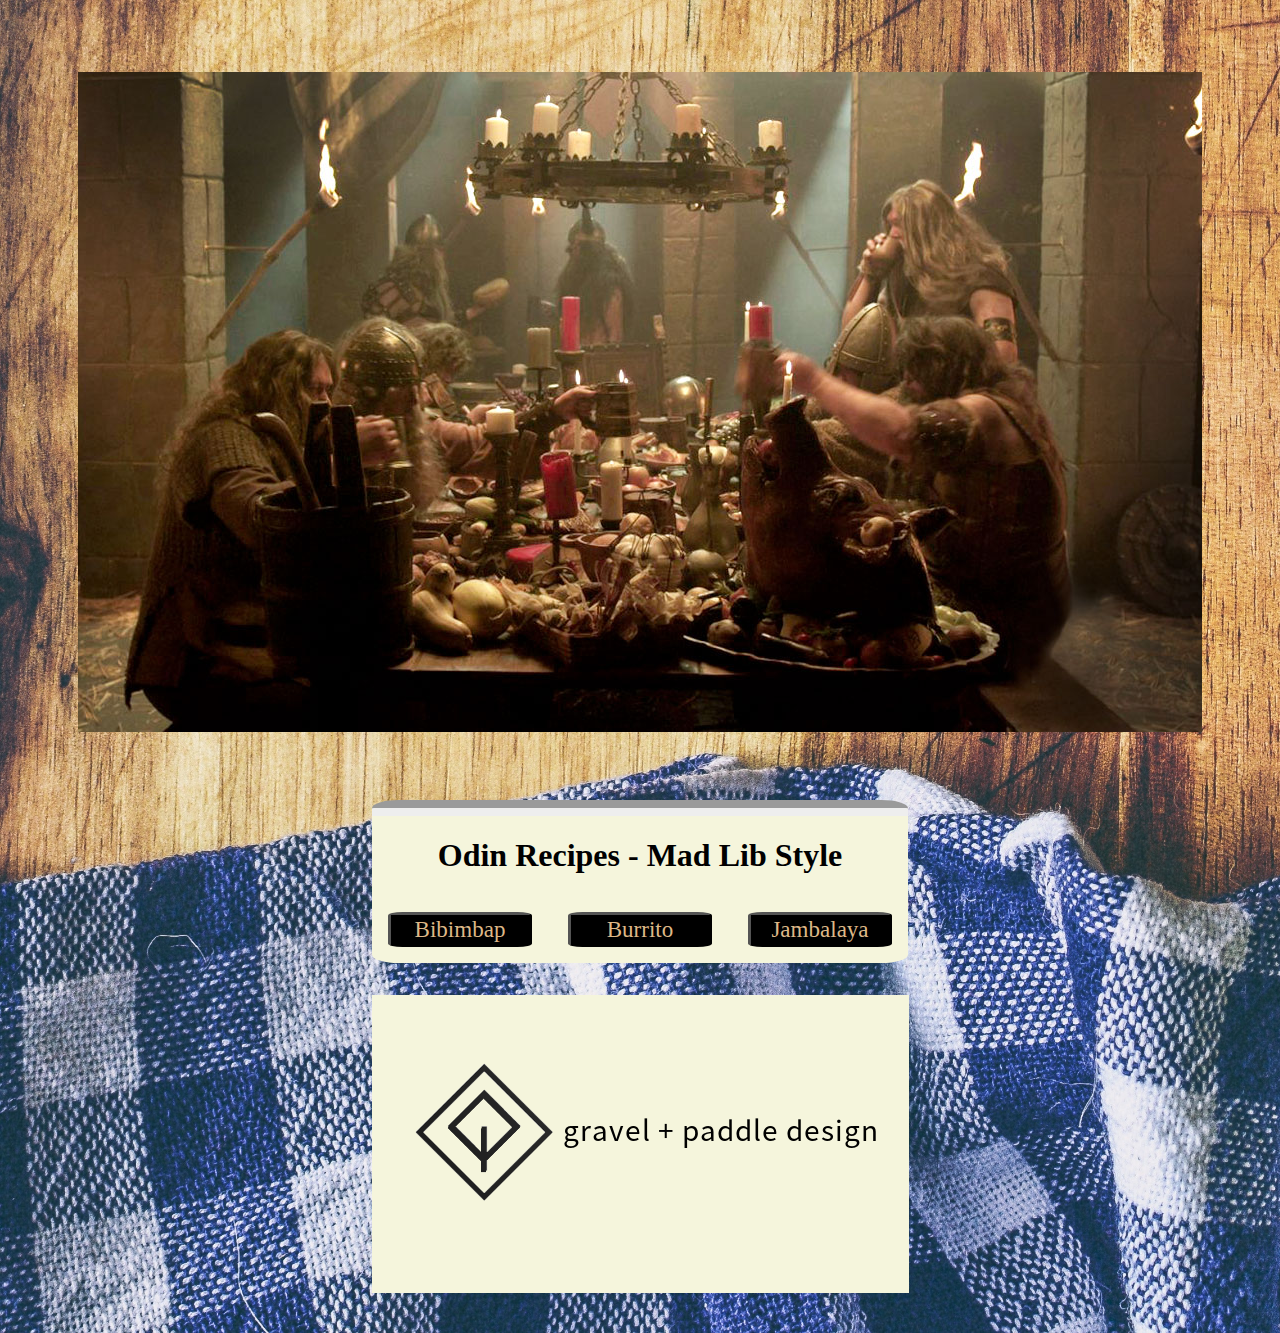
<file: index.html>
<!DOCTYPE html>
<html lang="en">

<head>
    <meta charset="UTF-8">
    <meta http-equiv="X-UA-Compatible" content="IE=edge">
    <meta name="viewport" content="width=device-width, initial-scale=1.0">
    <title>Odin Recipes For All</title>
    <link rel="stylesheet" href="flair.css">
</head>

<body>

    <div class="img">
        <img src="Feast.jpg">

    </div>

    <div class="hub">
        <h1>Odin Recipes - Mad Lib Style</h1>
        <button><a href="./Recipes/bibimbap.html">Bibimbap</a></button>
        <!-- <br> -->
        <button><a href="./Recipes/Burrito.html">Burrito</a></button>
        <!-- <br> -->
        <button><a href="./Recipes/Jambo.html">Jambalaya</a></button>
    </div>

    <div class="img2">
        <img src="GPLogoL.png" </div>
</body>



</html>
</file>
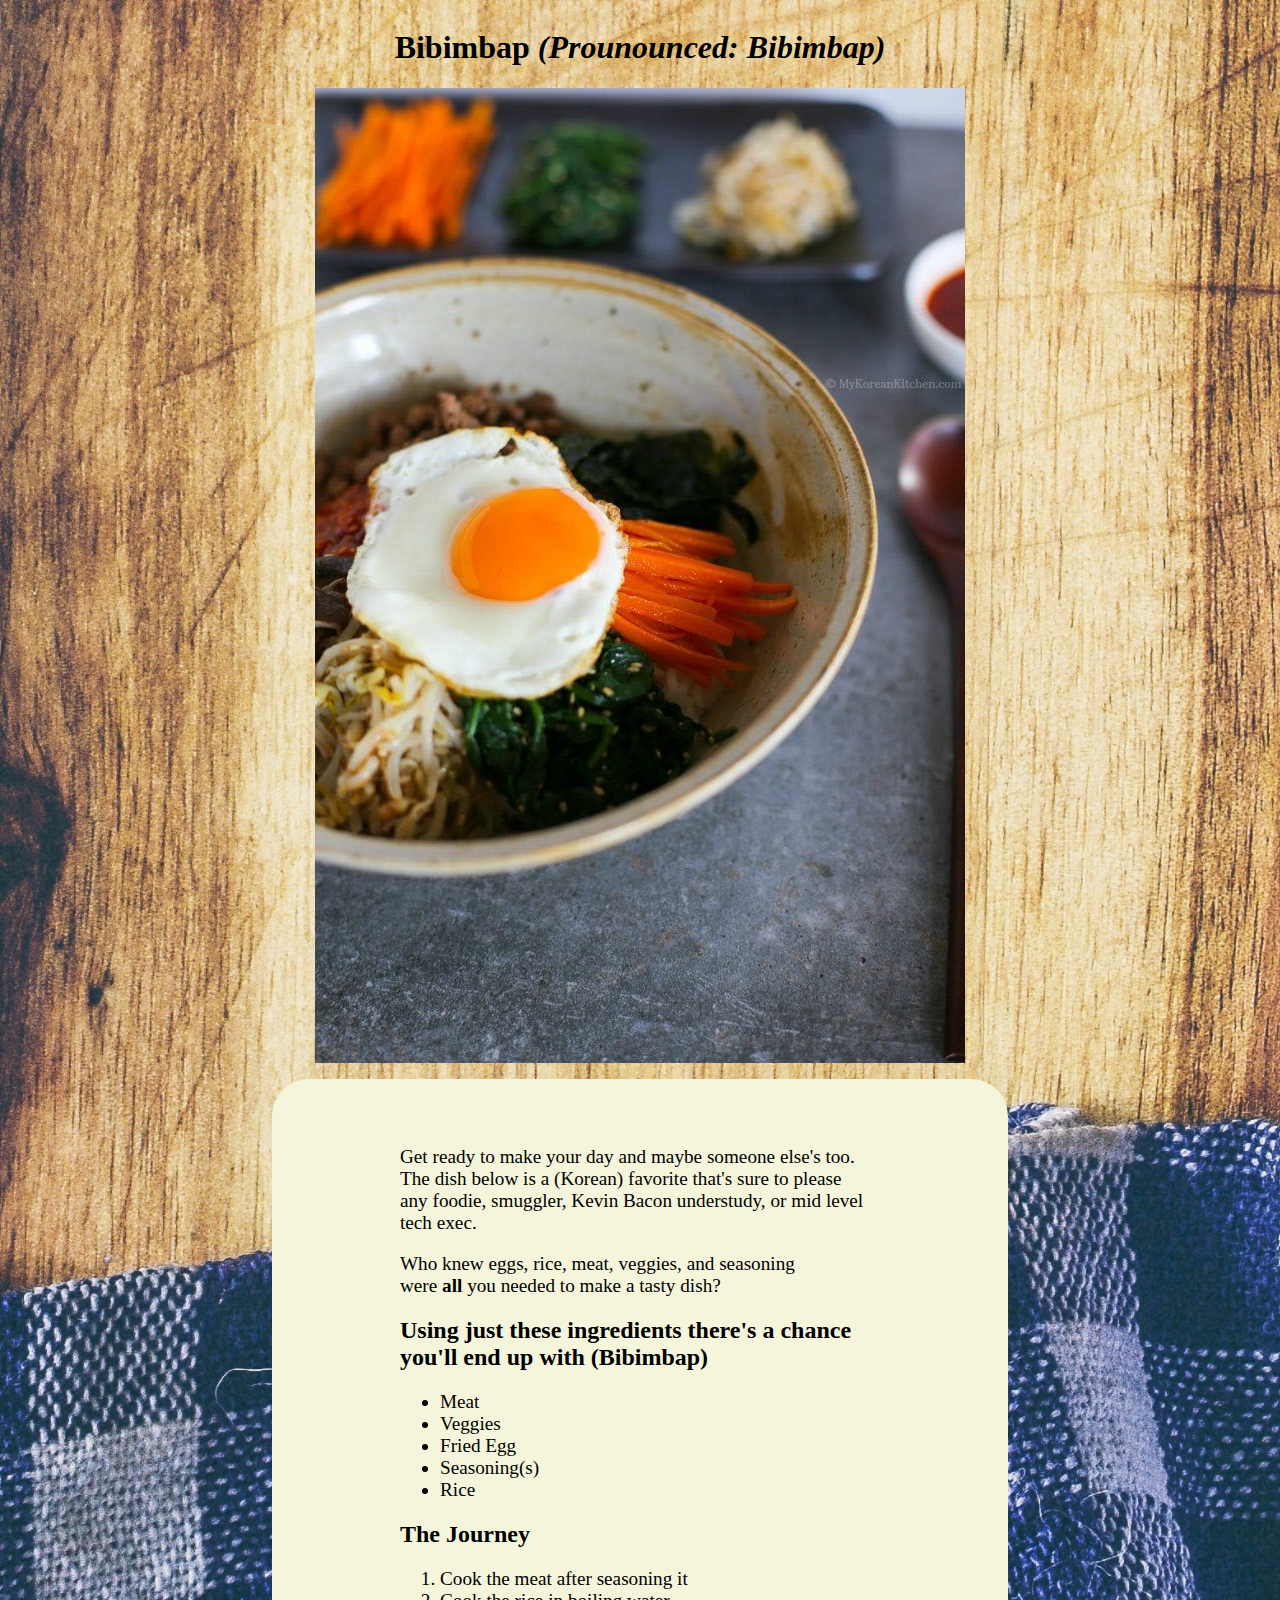
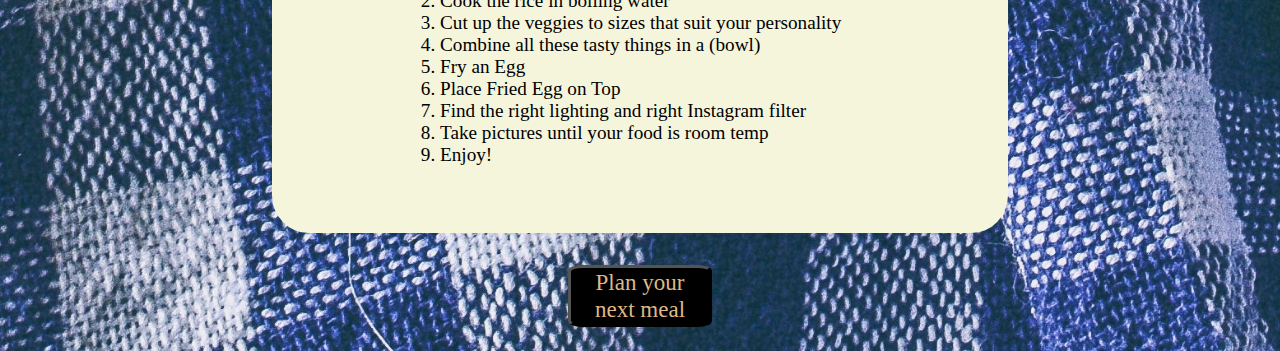
<file: Recipes/bibimbap.html>
<!DOCTYPE html>
<html lang="en">

<head>
    <meta charset="UTF-8">
    <meta http-equiv="X-UA-Compatible" content="IE=edge">
    <meta name="viewport" content="width=device-width, initial-scale=1.0">
    <title>Document</title>
    <link rel="stylesheet" href="/flair.css">

</head>

<body>
    <h1>
        Bibimbap <i>(Prounounced: Bibimbap)</i>
    </h1>

    <img src="BB.jpg">

    <div class="rec">
        <p>
            Get ready to make your day and maybe someone else's too. <br>
            The dish below is a (Korean) favorite that's sure to please <br>
            any foodie, smuggler, Kevin Bacon understudy, or mid level <br>
            tech exec. <br>
        </p>
        <p>
            Who knew eggs, rice, meat, veggies, and seasoning <br>
            were <strong>all</strong> you needed to make a tasty dish?
        </p>

        <h2>Using just these ingredients there's a chance you'll end up with (Bibimbap)</h2>

        <ul>
            <li>Meat</li>
            <li>Veggies</li>
            <li>Fried Egg</li>
            <li>Seasoning(s)</li>
            <li>Rice</li>
        </ul>

        <h2>The Journey</h2>

        <ol>
            <li>Cook the meat after seasoning it</li>
            <li>Cook the rice in boiling water</li>
            <li>Cut up the veggies to sizes that suit your personality</li>
            <li>Combine all these tasty things in a (bowl)</li>
            <li>Fry an Egg</li>
            <li>Place Fried Egg on Top</li>
            <li>Find the right lighting and right Instagram filter</li>
            <li>Take pictures until your food is room temp</li>
            <Li>Enjoy!</Li>
        </ol>
    </div>

    <div class="ret">
        <button><a href="/index.html">Plan your next meal</a></button>

    </div>
</body>

</html>
</file>
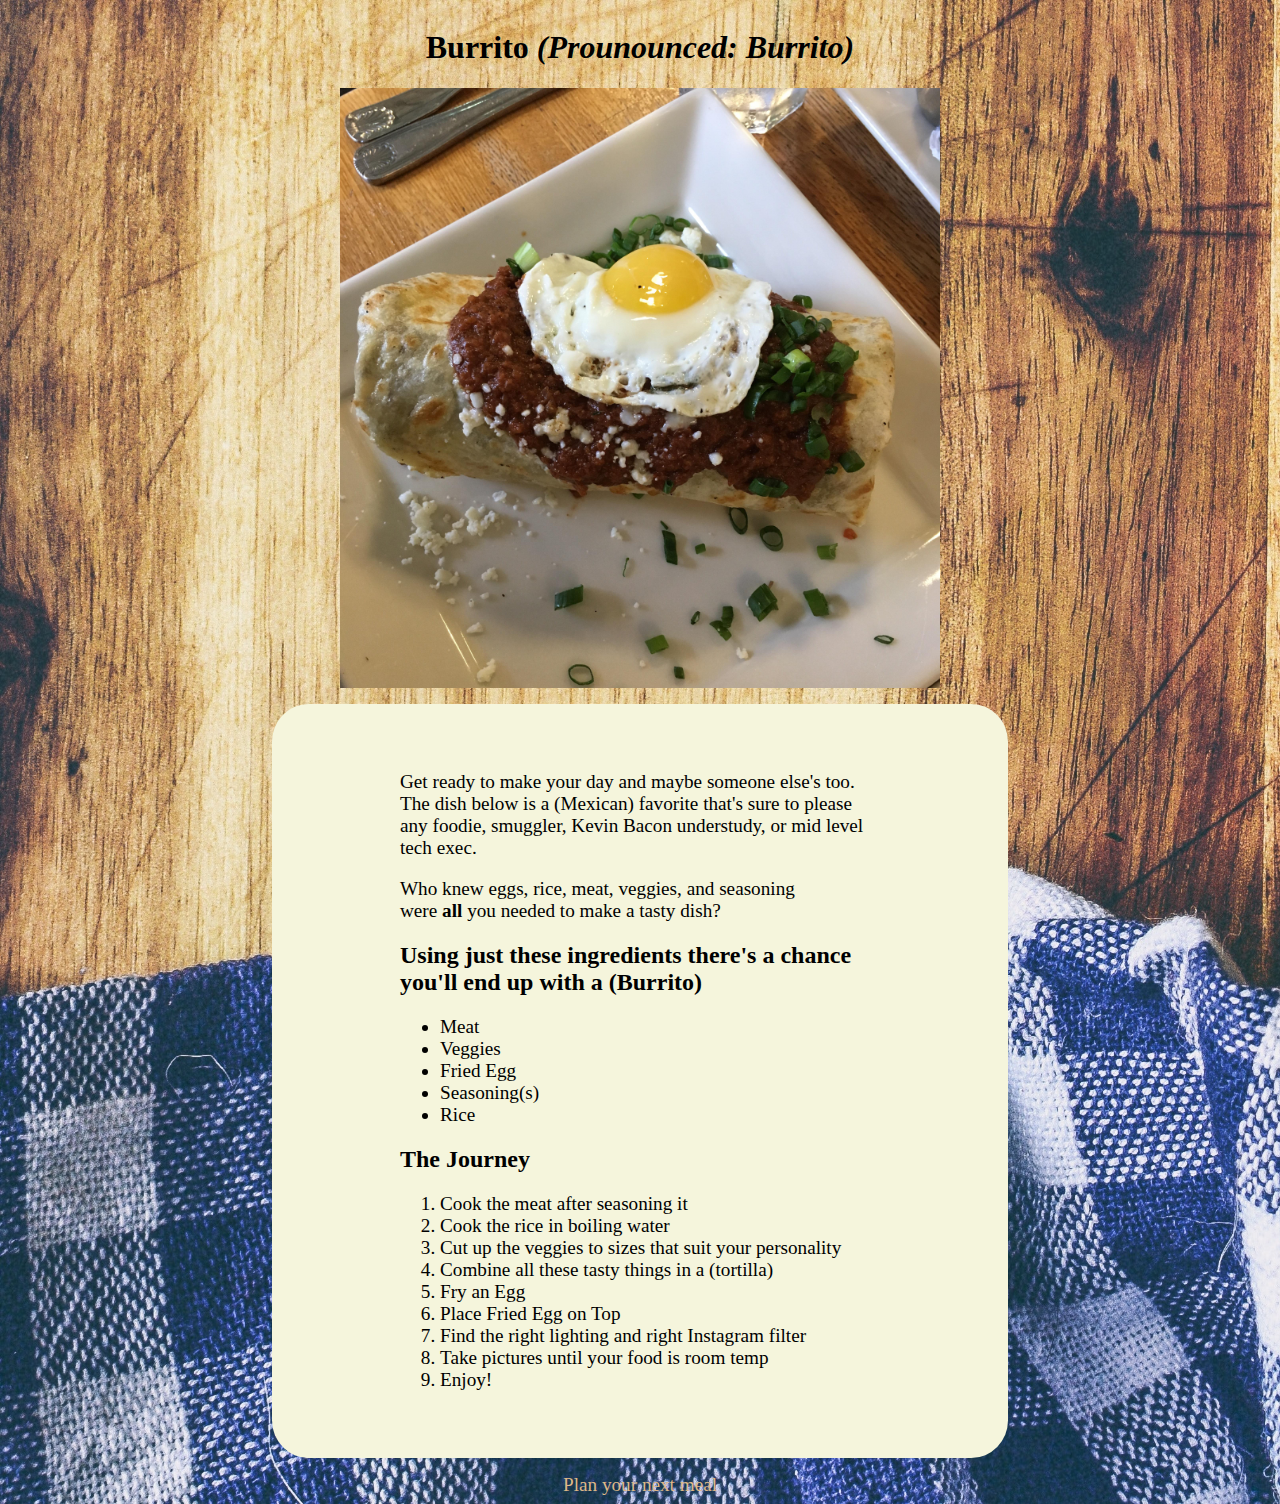
<file: Recipes/Burrito.html>
<!DOCTYPE html>
<html lang="en">

<head>
    <meta charset="UTF-8">
    <meta http-equiv="X-UA-Compatible" content="IE=edge">
    <meta name="viewport" content="width=device-width, initial-scale=1.0">
    <title>Document</title>
    <link rel="stylesheet" href="/flair.css">

</head>

<body>
    <h1>
        Burrito <i>(Prounounced: Burrito)</i>
    </h1>

    <img src="BR.jpg" style="width:600px;height:600px;">

    <div class="rec">
        <p>
            Get ready to make your day and maybe someone else's too. <br>
            The dish below is a (Mexican) favorite that's sure to please <br>
            any foodie, smuggler, Kevin Bacon understudy, or mid level <br>
            tech exec. <br>
        </p>
        <p>
            Who knew eggs, rice, meat, veggies, and seasoning <br>
            were <strong>all</strong> you needed to make a tasty dish?
        </p>

        <h2>Using just these ingredients there's a chance you'll end up with a (Burrito)</h2>

        <ul>
            <li>Meat</li>
            <li>Veggies</li>
            <li>Fried Egg</li>
            <li>Seasoning(s)</li>
            <li>Rice</li>
        </ul>

        <h2>The Journey</h2>

        <ol>
            <li>Cook the meat after seasoning it</li>
            <li>Cook the rice in boiling water</li>
            <li>Cut up the veggies to sizes that suit your personality</li>
            <li>Combine all these tasty things in a (tortilla)</li>
            <li>Fry an Egg</li>
            <li>Place Fried Egg on Top</li>
            <li>Find the right lighting and right Instagram filter</li>
            <li>Take pictures until your food is room temp</li>
            <Li>Enjoy!</Li>
        </ol>
    </div>
    <a href="/index.html">Plan your next meal</a>

</body>

</html>
</file>
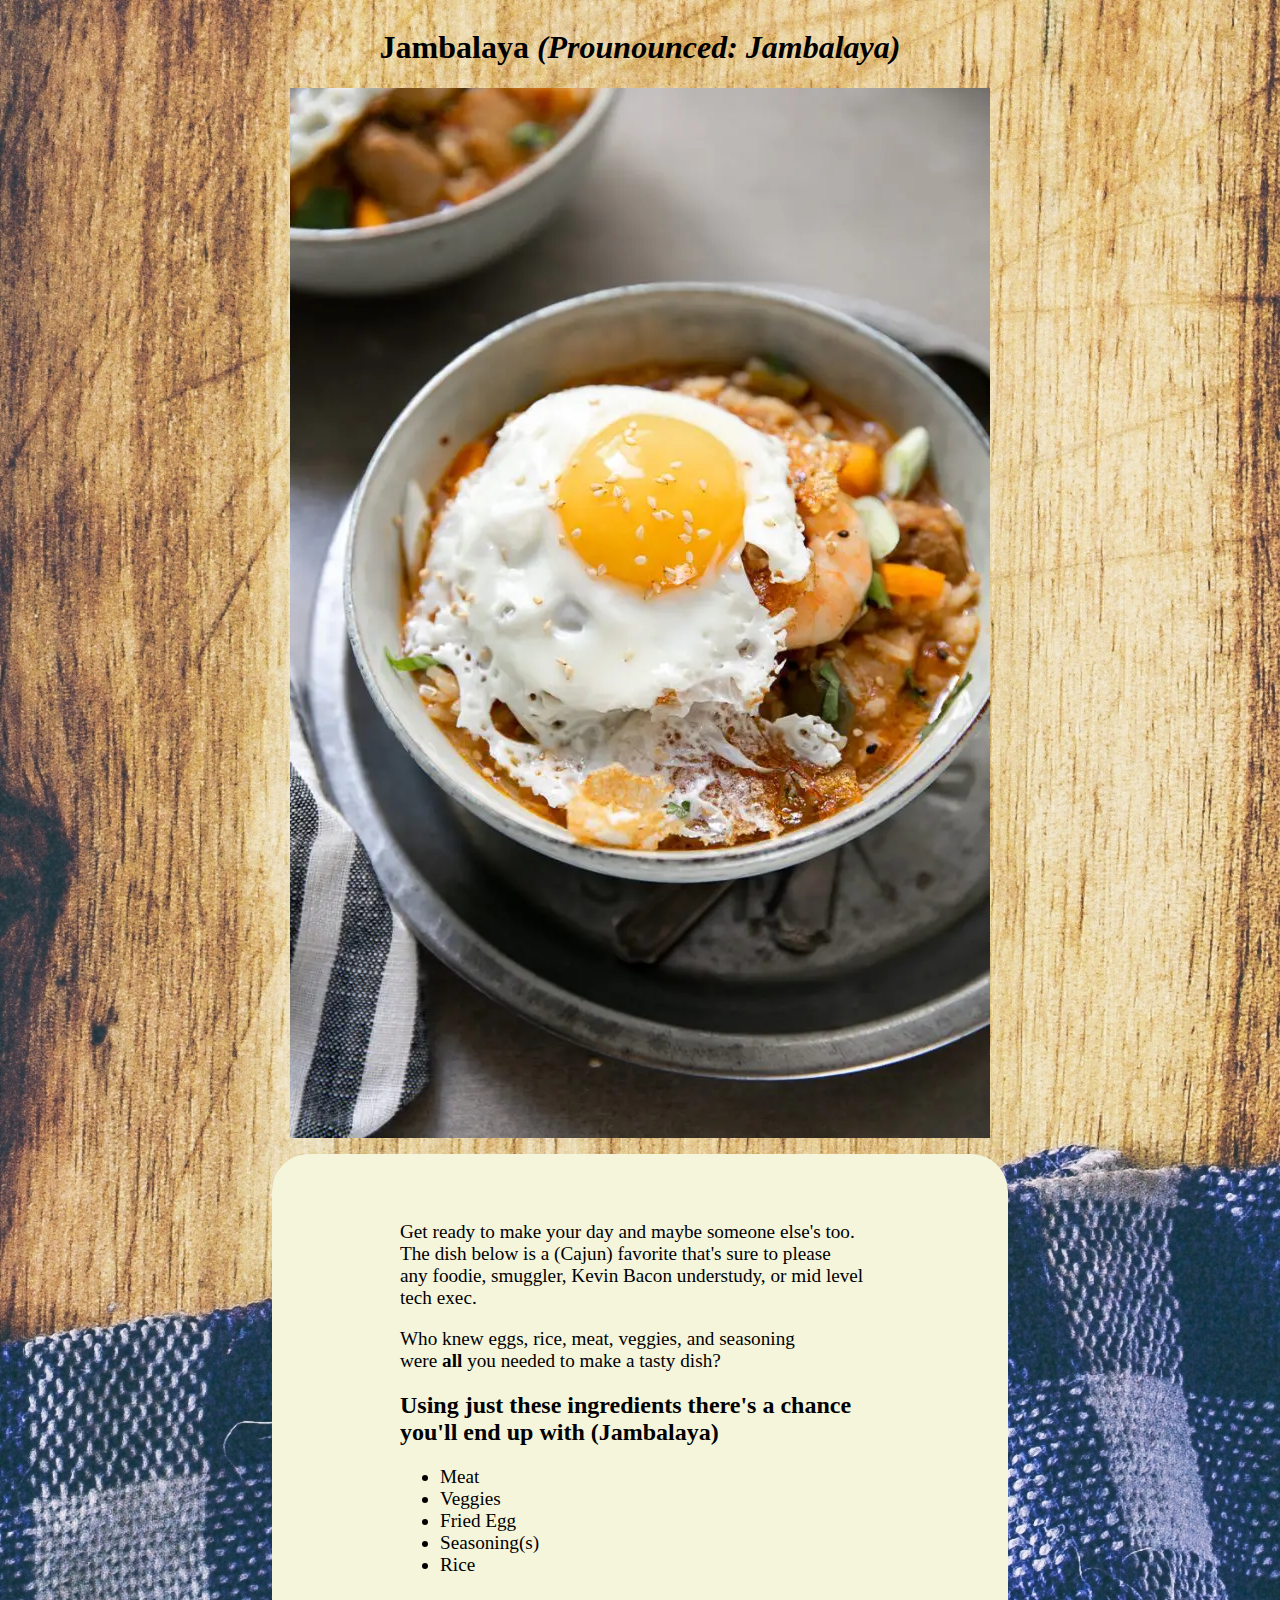
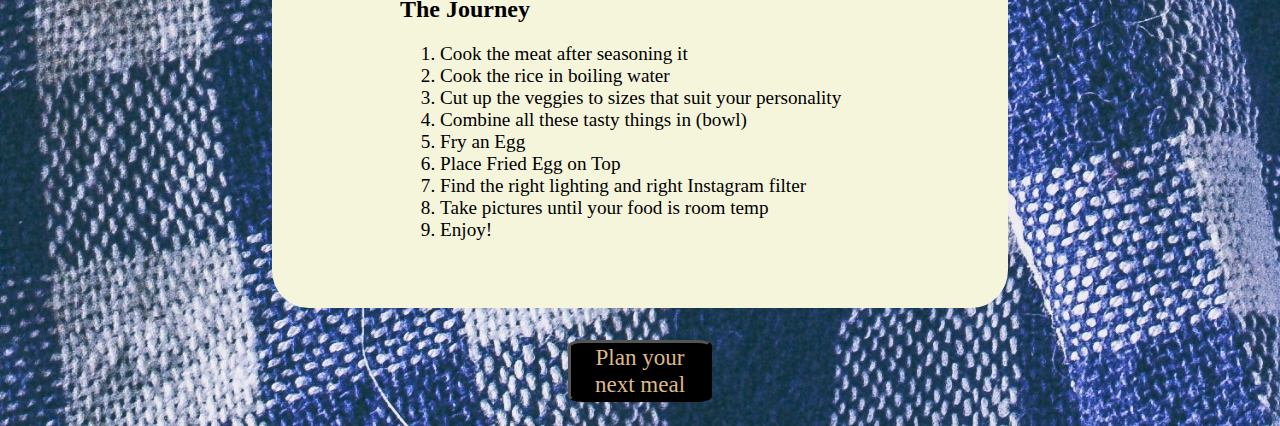
<file: Recipes/Jambo.html>
<!DOCTYPE html>
<html lang="en">

<head>
    <meta charset="UTF-8">
    <meta http-equiv="X-UA-Compatible" content="IE=edge">
    <meta name="viewport" content="width=device-width, initial-scale=1.0">
    <title>Document</title>
    <link rel="stylesheet" href="/flair.css">

</head>

<body>
    <h1>
        Jambalaya <i>(Prounounced: Jambalaya)</i>
    </h1>

    <img src="Jambo.webp">

    <div class="rec">
        <p>
            Get ready to make your day and maybe someone else's too. <br>
            The dish below is a (Cajun) favorite that's sure to please <br>
            any foodie, smuggler, Kevin Bacon understudy, or mid level <br>
            tech exec. <br>
        </p>
        <p>
            Who knew eggs, rice, meat, veggies, and seasoning <br>
            were <strong>all</strong> you needed to make a tasty dish?
        </p>

        <h2>Using just these ingredients there's a chance you'll end up with (Jambalaya)</h2>

        <ul>
            <li>Meat</li>
            <li>Veggies</li>
            <li>Fried Egg</li>
            <li>Seasoning(s)</li>
            <li>Rice</li>
        </ul>

        <h2>The Journey</h2>

        <ol>
            <li>Cook the meat after seasoning it</li>
            <li>Cook the rice in boiling water</li>
            <li>Cut up the veggies to sizes that suit your personality</li>
            <li>Combine all these tasty things in (bowl)</li>
            <li>Fry an Egg</li>
            <li>Place Fried Egg on Top</li>
            <li>Find the right lighting and right Instagram filter</li>
            <li>Take pictures until your food is room temp</li>
            <Li>Enjoy!</Li>
        </ol>
    </div>

    <div class="ret">
        <button><a href="/index.html">Plan your next meal</a></button>

    </div>
</body>

</html>
</file>
<file: flair.css>
body {
    display: flex;
    flex-direction: column;
    flex-wrap: wrap;
    flex: 1, 2, 0;
    align-items: center;
    justify-content: space-around;
    background-image: url(tcloth.jpg);
    background-size: cover;
}

h1 {
    color: 264653ff;
    font-family: Papyrus, fantasy;
    border-color: beige;
    border-width: 10px;
    /* background-color: beige; */
    border-radius: 10%;
    /* width: auto; */

}


button:hover {
    color: burlywood;
    background-color: #2a4060;
    transition: 1s;
}

button {
    background-color: black;
    font-size: 1.2rem;
    color: burlywood;
    margin: 1rem;
    width: 9rem;
    /* padding: */
    border-radius: 10%;
    border-color: black;
    border-width: 3px;

}

.img2 {
    background-color: beige;
    margin: 2rem;

}

a {
    text-decoration: none;
    color: burlywood;
}

p,
ol,
ul,
a {
    /* place-items: 100; */
    color: 264653ff;
    font-family: Papyrus, fantasy;
    font-size: larger;
}

.hub {
    align-content: center;
    text-align: center;
    background-color: beige;
    /* margin: 400 px; */
    /* position: relative; */
    /* margin: 1rem auto 1rem auto; */
    /* margin-top: 1rem; */
    box-sizing: border-box;
    /* padding: 5%;
    padding-top: 2%; */
    /* padding-right: 2%; */
    border-width: 1rem;
    /* border-left-style: ridge; */
    border-top-style: groove;
    /* border-color: d; */
    /* height: 100px;    */
    /* width: auto; */
    border-radius: 5%
}



.rec {
    /* display: grid; */
    /* place-items: cent; */
    transition: 3s;
    position: relative;
    background-color: beige;
    /* margin: auto; */
    /* height: auto; */
    /* box-sizing: border-box; */
    padding: 8rem;
    padding-top: 3rem;
    padding-bottom: 3rem;
    /* border-width: 1rem; */
    /* border-right-style: ridge; */
    /* border-style: none; */
    border-color: black;
    border-width: 10px;
    /* height: 100px; */
    width: 30rem;
    border-radius: 5%;
    margin: 1rem auto 1rem auto;
    /* margin-bottom: ; */

}

.rec:hover {
    /* transition: 3s; */
    border-radius: 25%;
    /* border-bottom-right-radius: 25%; */
    /* border-color: black; */
    /* border-width: ; */
}

.img {
    margin: 2rem;
    padding: 2rem;
    /* margin: 50px; */
    /* height: 100px; */
    position: relative;
    /* background-image: "/Feast.jpg"; */
    /* border-radius: 10%; */
}

/* ol,
ul {
    color: rgb(18, 18, 19);
    font-family: Arial, Helvetica, sans-serif;
    font-size: larger;
} */

/* CSS HEX */
</file>
